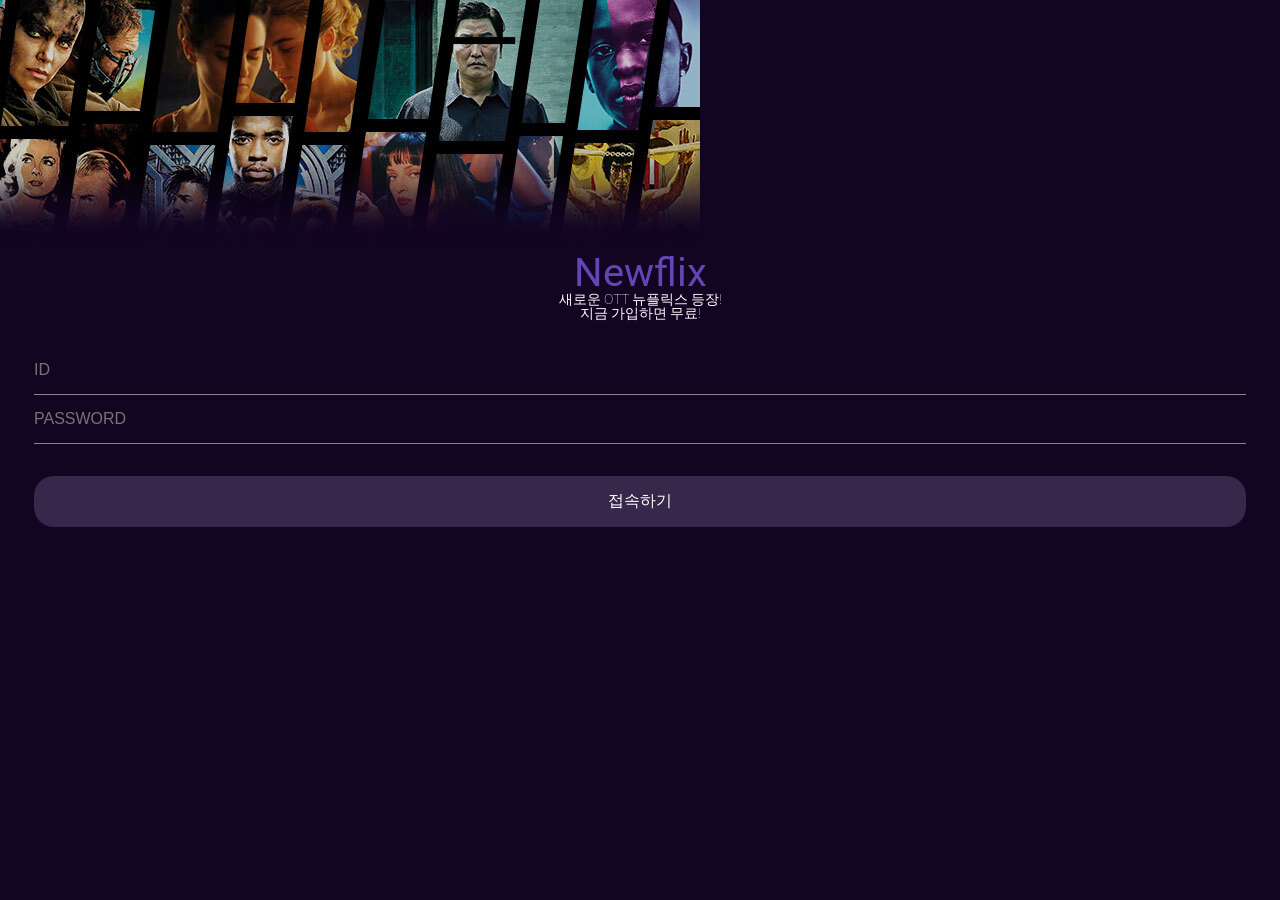
<file: index.html>
<!DOCTYPE html>
<html lang="ko">
<head>
    <meta charset="UTF-8">
    <meta name="viewport" content="width=device-width, initial-scale=1.0">
    <title>Newflix</title>
    <link rel="stylesheet" href="css/login.css">
</head>
<body>
    <img src="img/login-img.png" class = "login-img" alt="로그인헤더이미지">
    <div class = "login-title">
        <h1 class = "login-title__maintext">Newflix</h1>
        <p class = "login-title__subtext">새로운 OTT 뉴플릭스 등장! <br/> 지금 가입하면 무료!</p>
    </div>
    
    <form action="find.html" class="login-form">
        <input 
            name = "username"
            type = "text"
            required
            autocomplete = "off"
            placeholder = "ID"
        />
    
        <input 
            name = "password"
            type = "password"
            required
            autocomplete = "off"
            placeholder = "PASSWORD"
        />
    
        <input name = "submit" type = "submit" value = "접속하기"/>
    
    </form>
</body>
</html>
</file>
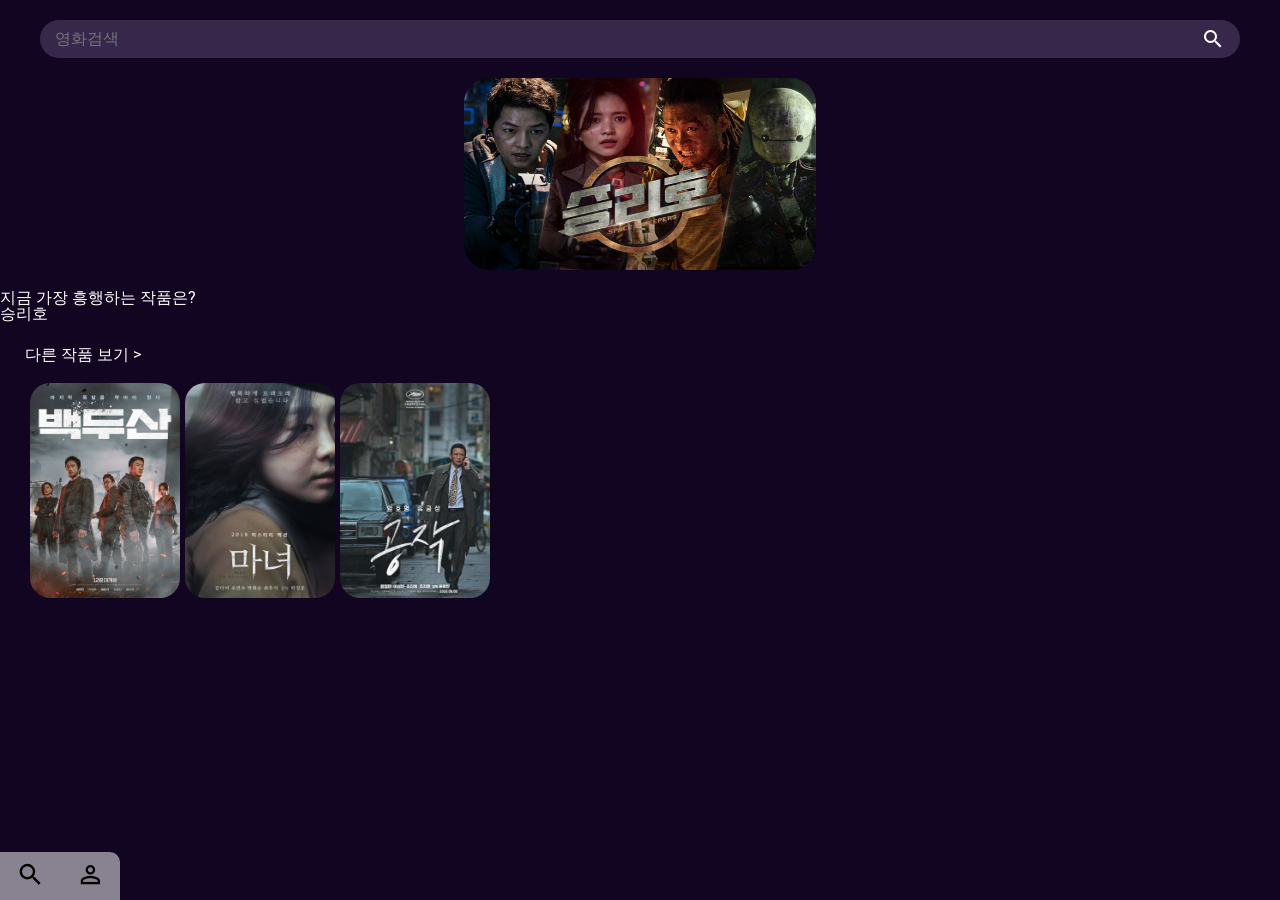
<file: find.html>
<!DOCTYPE html>
<html lang="ko">
<head>
    <meta charset="UTF-8">
    <meta name="viewport" content="width=device-width, initial-scale=1.0">
    <title>영화 추천 서비스</title>
    <link rel="stylesheet" href="css/find.css">
</head>
<body>
    <form class="find-search-bar-form display-flex-center position-relative">
        <div>
            <input class = "find-search-bar" placeholder="영화검색" type="text">
            <span class="material-icons-outlined">search</span>
        </div>
    </form>

    <div class="best-movie">
        <div class="best-moive__img-container">
            <!-- 이미지 + 아이콘을 감싸는 래퍼 div 추가 -->
            <div class="best-moive__img-wrapper">
                <img class="best-moive__img" src="img/find-bestMovie-img.jpg" alt="best-movie">
                <span class="material-icons play-icon">play_circle</span>
            </div>
        </div>
    
        <div class="best-movie-title">
            <p class="best-movie__promotion-test">지금 가장 흥행하는 작품은?</p>
            <span class="best-moive__movie-name">승리호</span>
        </div>
    </div>
    
    <div class="movie-recommendation">
        <span class="movie-recommendation__title">다른 작품 보기 ></span>
        <ul class ="movie-recommendation__imgs">
            <li><img src="img/find-movieRecommendation-01.jpg" alt="백두산"></li>
            <li><img src="img/find-movieRecommendation-02.jpg" alt="마녀"></li>
            <li><img src="img/find-movieRecommendation-03.jpg" alt="공작"></li>
        </ul>
    </div>

    <div class = "navigation-bar">
        <a href="find.html">
         <span class="material-icons-outlined find-icon-licked">search</span>
        </a>

        <a href="mypage.html">
         <span class="material-icons-outlined">person_outline</span>
        </a>
    </div>
</body>
</html>
</file>
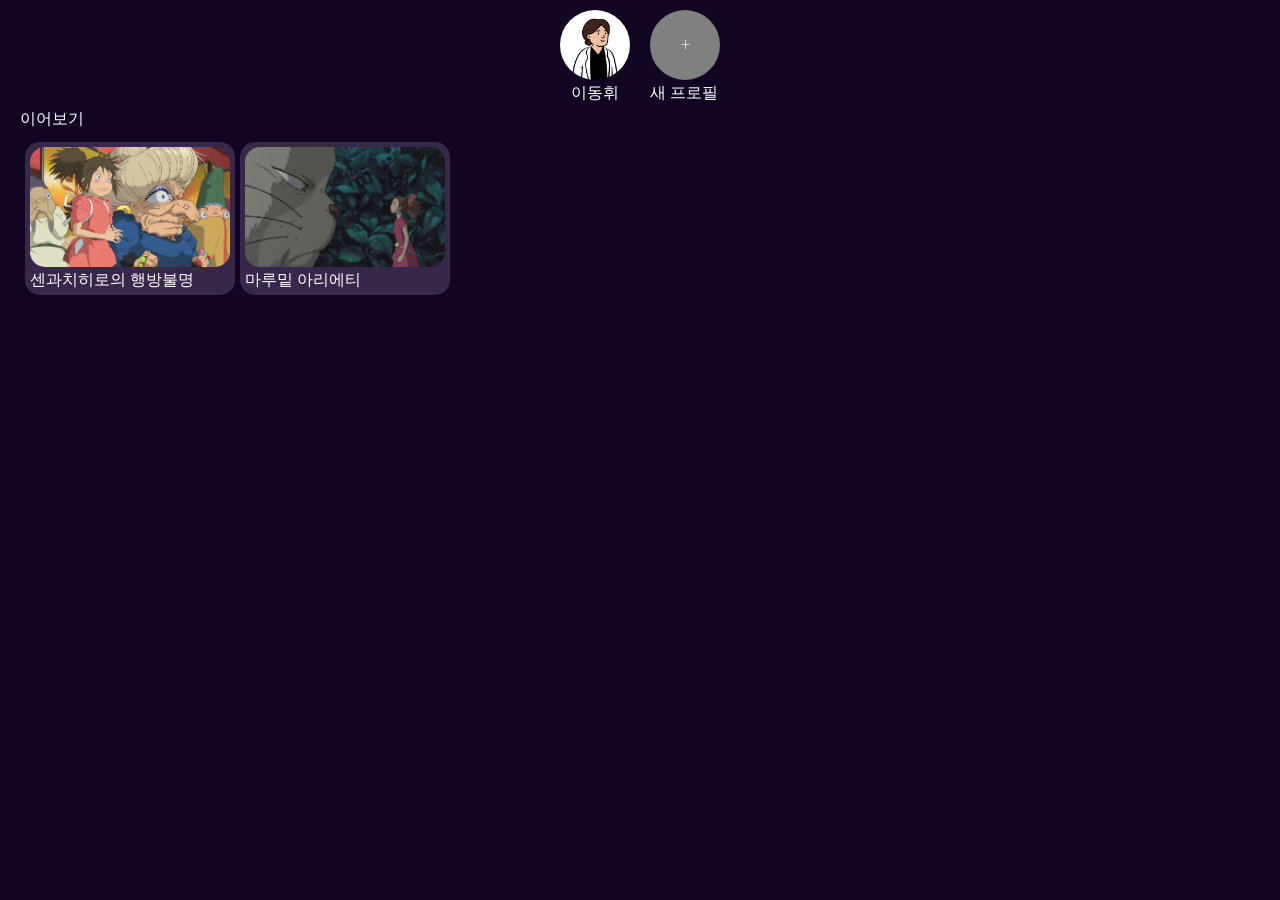
<file: mypage.html>
<!DOCTYPE html>
<html lang="en">
<head>
    <meta charset="UTF-8">
    <meta name="viewport" content="width=device-width, initial-scale=1.0">
    <title>mypage</title>
    <link rel="stylesheet" href="./css/mypage.css">
</head>
<body>
    <!-- 프로필 구조 -->
    <div class = "display-flex-center">
        <div class = "user-component position-relative display-flex-center">
            <img src="img/mypage-profile.jpg" class = "user-component__profile" alt="프로필" />
            <div class = "user-component__id">이동휘</div>
        </div>
        <div class = "user-component">
            <div class = "user-component__profile add-profile-btn display-flex-center">
              <span>+</span>
            </div>

            <div class = "user-component__id">새 프로필 </div>
        </div>
    </div>

    <div class = "continue-watching">
        <p class = "continue-watching__header">이어보기</p>
        <ul class = "continue-watching__images">
            <li>
                <div class = "continue-watching__card">
                    <img src="img/mypage-continueWatch-01.jpg" alt="센과치히로의 행방불명">
                    <span class = "continue-watching__title">센과치히로의 행방불명</span>
                </div>
            </li>
            <li>
                <div class = "continue-watching__card">
                    <img src="img/mypage-continueWatch-02.jpg" alt="마루밑 아리에티">
                    <span class = "continue-watching__title">마루밑 아리에티</span>
                </div>
            </li>
        </ul>
    </div>
</body>
</html>
</file>
<file: css/login.css>
@import "./global.css";

.login-title {
    text-align: center;
}

.login-title__maintext{
    font-size: 2.5rem;
    color : var(--purple);
}

.login-title__subtext{
    font-size: 0.9rem;
    font-weight: 100;
}

html,body {
    overflow: hidden;
}

.login-form{
    display: flex;
    flex-direction: column;
    margin: 1.5em;
}

.login-form input {
    padding: 15px 0;
    margin: 0 10px;
    border: none;
    outline: none;
    appearance: none;
    background-color: var(--background-purple);
    font-size: 1rem;
}

.login-form input:focus {
    border-color: white;

}

.login-form input:not([type = submit]){
    color:white;
    border-bottom: 1px solid var(--border);
    transition: border-color 0.3s ease-in-out;
}

.login-form input[type="submit"]{
    color: white;
    background-color: var(--darkpurple);
    border-radius: 20px;
    margin-top:2rem;
    transition: background-color 0.2s ease-in-out;
}

.login-form input[type = "submit"]:active {
    background-color: var(--purle);
}
</file>
<file: css/find.css>
@import "./global.css";


/* 검색바 폼 위치 조정: 위 간격 50px, 가운데 정렬 */
.find-search-bar-form {
    margin-top: 20px;
    display: flex;
    justify-content: center;
}

/* 검색바를 감싸는 div */
.find-search-bar-form > div {
    width: 100%;
    max-width: 1200px; /* 너무 길어지지 않도록 제한 */
    position: relative;
}

/* 검색 입력창 스타일 */
.find-search-bar {
    width: 100%;
    padding: 10px 40px 10px 15px; /* 오른쪽 공간은 아이콘 위치용 */
    border-radius: 25px;
    border: none;
    outline: none;
    font-size: 16px;
    color: white;
    background-color: var(--darkpurple);
    box-sizing: border-box;
}

/* 검색창 내부 아이콘 전용 */
.find-search-bar-form .material-icons-outlined {
    position: absolute;
    top: 50%;
    right: 15px;
    transform: translateY(-50%);
    font: 1rem;
    color: white;
    cursor: pointer;
}


/* 포커스 시 스타일 */
.find-search-bar:focus {
    background-color: #594374;
    /* border: 2px solid #ffffff; */
}

/* 검색 아이콘 위치 조정 */
.material-icons-outlined {
    /* position: absolute;
    font: 1rem;
    top: 50%;
    right: 15px;
    transform: translateY(-50%); */
    color: white;
    cursor: pointer;
} 

.best-moive__img-container {
    padding: 0 20px;
    margin: 20px;
    display: flex;
    justify-content: center;
}

/* 이 래퍼가 기준이 됨 */
.best-moive__img-wrapper {
    position: relative;
    display: inline-block;
}

.best-moive__img {
    width: 22rem;
    height: 12rem;
    border-radius: 25px;
    display: block;
}

/* 재생 아이콘 이미지 안 오른쪽 하단 */
.play-icon {
    position: absolute;
    bottom: -45px;
    right: -25px;
    font-size: 5rem;
    color: white;
    background-color: transparent;
    border-radius: 50%;
    padding: 5px;
    cursor: pointer;
}

/* 전체를 감싸는 컨테이너의 간격 조정 */
.movie-recommendation {
    margin: 25px 0;
    padding: 0 25px;
}

.movie-recommendation__imgs {
    margin-top: 20px;
    list-style: none;
    display: flex;
    overflow: scroll;
}

.movie-recommendation__imgs li {
    margin-left:5px;
}

.movie-recommendation__imgs img {
    width: 150px;
    border-radius: 20px;
}
</file>
<file: css/mypage.css>
@import "./global.css";

/* 1. 프로필 영역을 조정 */
.user-component {
    padding : 10px;
    flex-direction: column;
}

/* 2. 프로필 이미지 크기와 위치
   3. 프로필 이미지와 텍스트를 스타일링
   4. 새 프로필의 추가 버튼의 위치와 스타일링
   5. 전체를 감싸는 태그의 위치를 가운데로 조정
*/

.user-component__profile {
    width: 70px;
    height: 70px;
    border-radius: 50%;
}

.user-component__id {
    padding-top: 5px;
    font-size: 1rem;
}

.add-profile-btn {
    background-color: grey;
    width: 70px;
    height: 70px;
    font-size: 1rem;
    font-weight: 200;
    color: white;
}

.continue-watching__images img {
    width: 200px;
    height: 120px;
    border-radius: 15px;
    object-fit: cover;
}

/* 사진 여백을 조정 */
.continue-watching {
    margin-bottom: 25px;
    padding: 0 20px;
    padding-bottom: 10px;
}

.continue-watching__images {
    list-style: none;
    display: flex;
    overflow: auto;
}

.continue-watching__card {
    background-color: var(--darkpurple);
    padding: 5px;
    border-radius: 15px;
}

.continue-watching__header {
    margin-bottom: 15px;
}

.continue-watching__images li {
    margin-left: 5px;
}

.continue-watching__title {
    display: block;
    margin: 2px 0;
}
</file>
